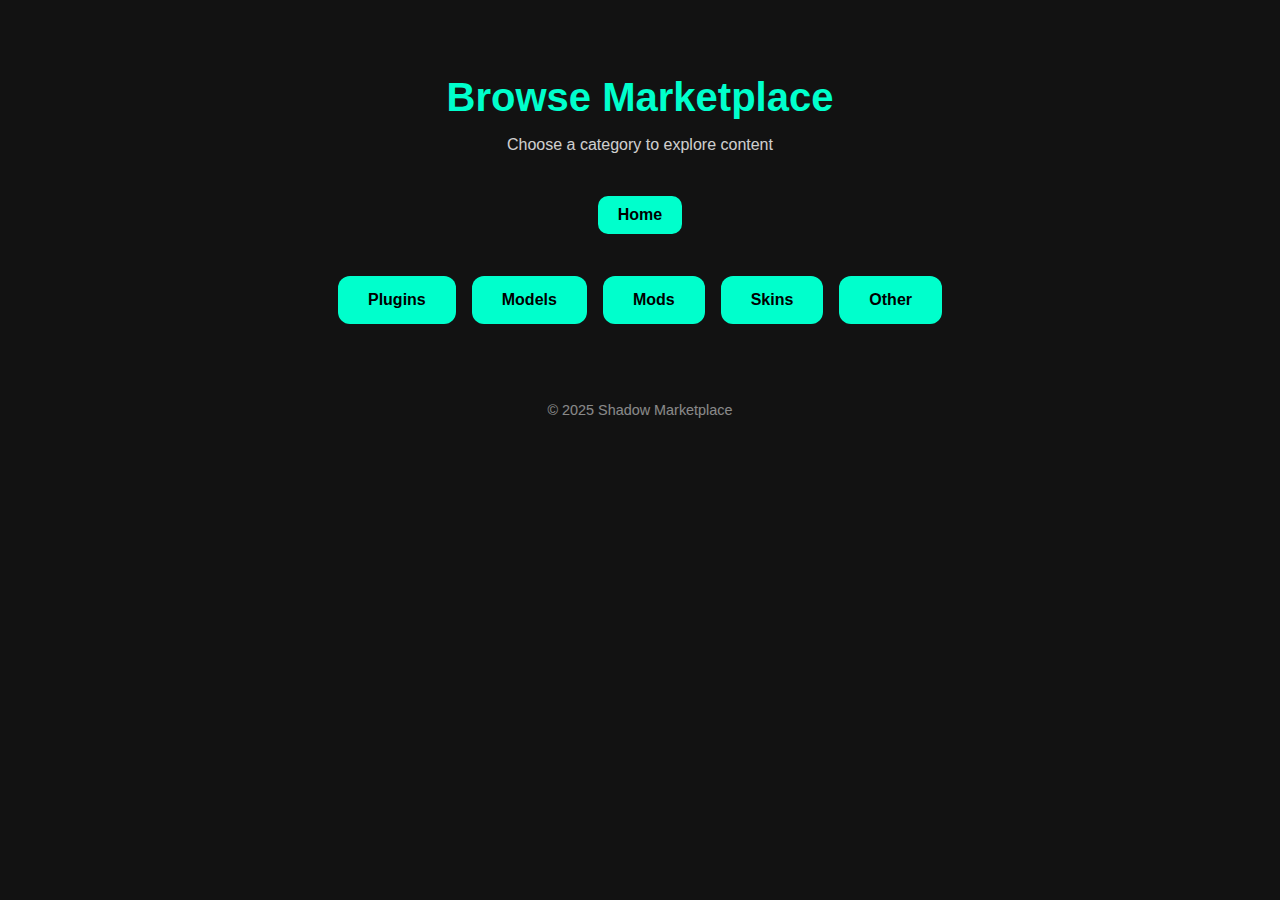
<file: browse.html>
<!DOCTYPE html>
<html lang="en">
<head>
  <meta charset="UTF-8" />
  <meta name="viewport" content="width=device-width, initial-scale=1.0" />
  <title>Browse Marketplace</title>
  <link rel="stylesheet" href="browse.css" />
</head>
<body>

  <header>
    <h1>Browse Marketplace</h1>
    <p>Choose a category to explore content</p>
  </header>
  
  <a href="storee.html" class="home-button">Home</a>

  <div class="category-buttons">
    <a href="plugins.html">Plugins</a>
    <a href="models.html">Models</a>
    <a href="modss.html">Mods</a>
    <a href="skins.html">Skins</a>
    <a href="storee.html">Other</a>
  </div>

  <footer>
    <p>&copy; 2025 Shadow Marketplace</p>
  </footer>

</body>
</html>
</file>
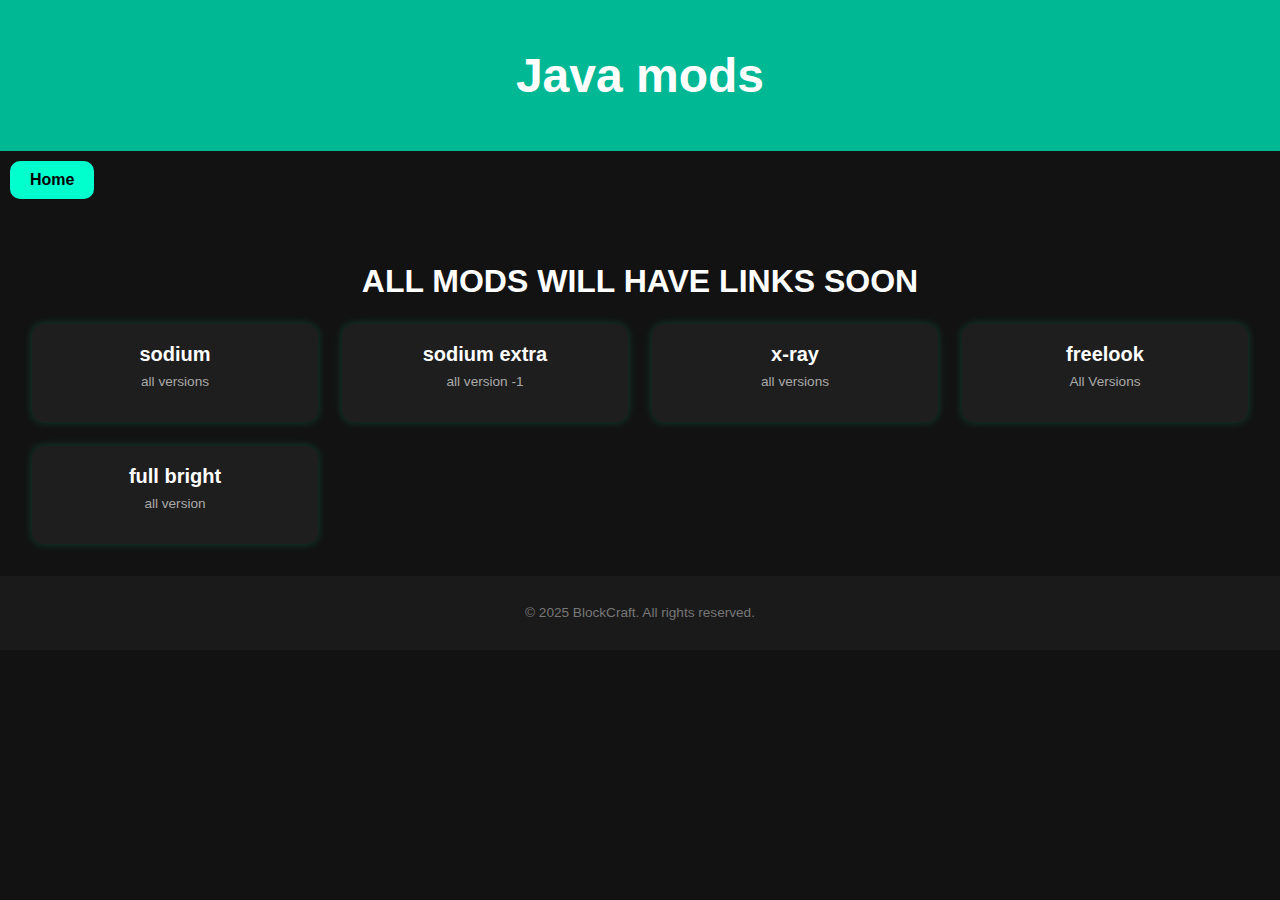
<file: modss.html>
<!DOCTYPE html>
<html lang="en">
<head>
  <meta charset="UTF-8" />
  <meta name="viewport" content="width=device-width, initial-scale=1.0"/>
  <title>MODS | BlockCraft</title>
  <link rel="stylesheet" href="modss.css" />
</head>
<body>
  <header>
    <h1> Java mods </h1>
  </header>

  <a href="storee.html" class="home-button">Home</a>
  
  <section class="plugins-section">
    <h1>ALL MODS WILL HAVE LINKS SOON</h1></h1>
    <div class="plugin-grid">
      <div class="plugin-card">
        <h2><a href="https://www.mediafire.com/file/0yshdz80h56eqg5/sodium-extra-0.5.1%252Bmc1.20.1-build.112.jar/file" target="_blank">sodium</a></h2>
        <p class="version">all versions</p>
      </div>
      <div class="plugin-card">
        <h2><a href="https://www.mediafire.com/file/q39aitsa8dazlfv/sodium-fabric-0.5.11%252Bmc1.20.1.jar/file" target="_blank">sodium extra</a></h2>
        <p class="version">all version -1</p>
      </div>
      <div class="plugin-card">
        <h2><a href="https://www.mediafire.com/file/1ghlgzwvaius7xe/Xray_Ultimate_1.21_v5.2.2.zip/file" target="_blank">x-ray</a></h2>
        <p class="version">all versions</p>
      </div>
      <div class="plugin-card">
        <h2><a href="https://www.mediafire.com/file/4uhwfa9l45gl221/freelook-1.1.3.jar/file" target="_blank">freelook</a></h2>
        <p class="version">All Versions</p>
      </div>
      <div class="plugin-card">
        <h2><a href="https://www.mediafire.com/file/8kxcc2uqs53kvw6/Fullbright.zip/file" target="_blank">full bright</a></h2>
        <p class="version">all version</p>
      </div>
    </div>
  </section>

  <footer>
    <p>&copy; 2025 BlockCraft. All rights reserved.</p>
  </footer>
</body>
</html>
</file>
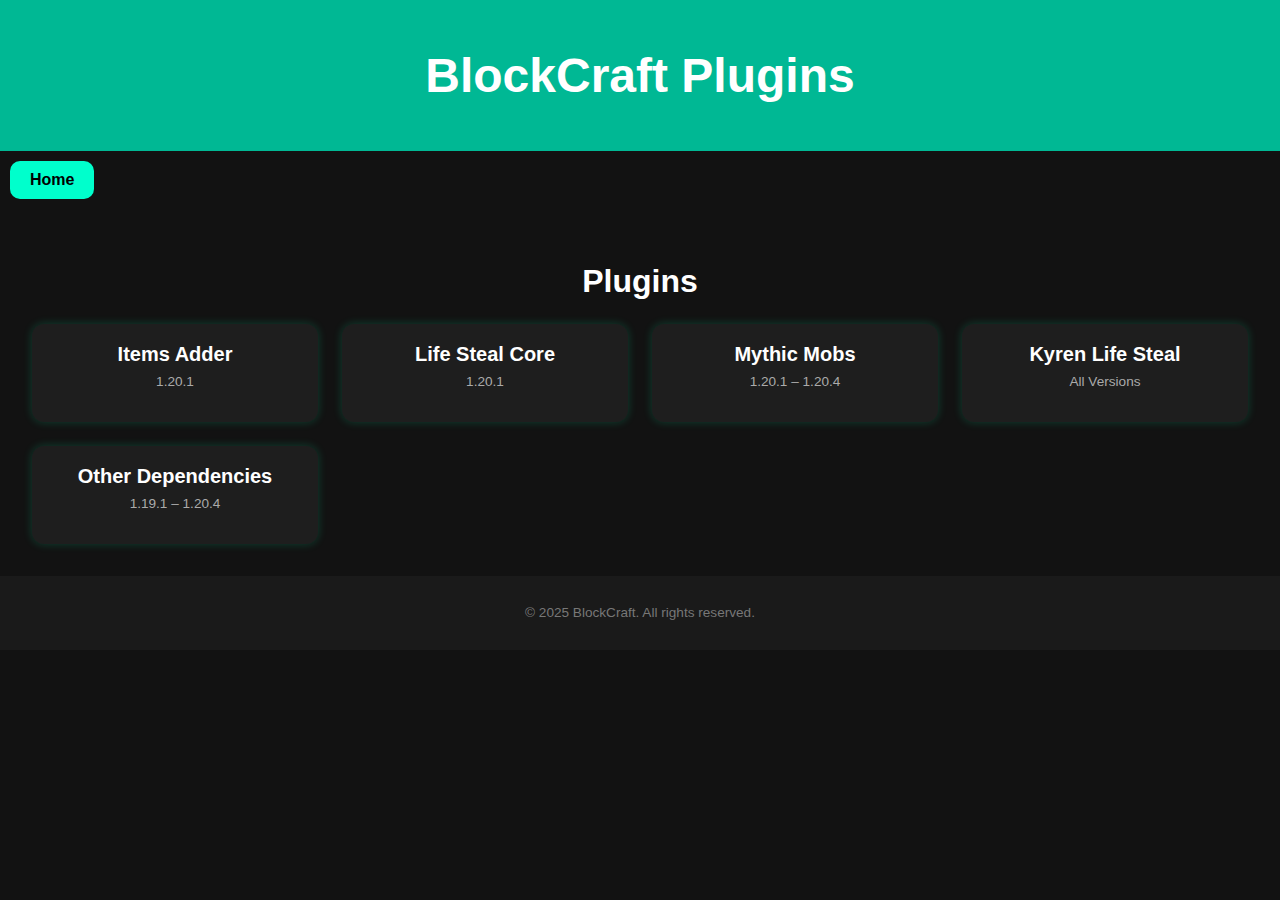
<file: plugins.html>
<!DOCTYPE html>
<html lang="en">
<head>
  <meta charset="UTF-8" />
  <meta name="viewport" content="width=device-width, initial-scale=1.0"/>
  <title>Plugins | BlockCraft</title>
  <link rel="stylesheet" href="plugin.css" />
</head>
<body>
  <header>
    <h1>BlockCraft Plugins</h1>
  </header>

  <a href="storee.html" class="home-button">Home</a>
  
  <section class="plugins-section">
    <h1>Plugins</h1>
    <div class="plugin-grid">
      <div class="plugin-card">
        <h2><a href="https://linkpays.in/usrc" target="_blank">Items Adder</a></h2>
        <p class="version">1.20.1</p>
      </div>
      <div class="plugin-card">
        <h2><a href="https://linkpays.in/a98d" target="_blank">Life Steal Core</a></h2>
        <p class="version">1.20.1</p>
      </div>
      <div class="plugin-card">
        <h2><a href="https://linkpays.in/n0H2g" target="_blank">Mythic Mobs</a></h2>
        <p class="version">1.20.1 – 1.20.4</p>
      </div>
      <div class="plugin-card">
        <h2><a href="https://linkpays.in/eIfxLGGZ" target="_blank">Kyren Life Steal</a></h2>
        <p class="version">All Versions</p>
      </div>
      <div class="plugin-card">
        <h2><a href="https://linkpays.in/LQKZk" target="_blank">Other Dependencies</a></h2>
        <p class="version">1.19.1 – 1.20.4</p>
      </div>
    </div>
  </section>

  <footer>
    <p>&copy; 2025 BlockCraft. All rights reserved.</p>
  </footer>
</body>
</html>
</file>
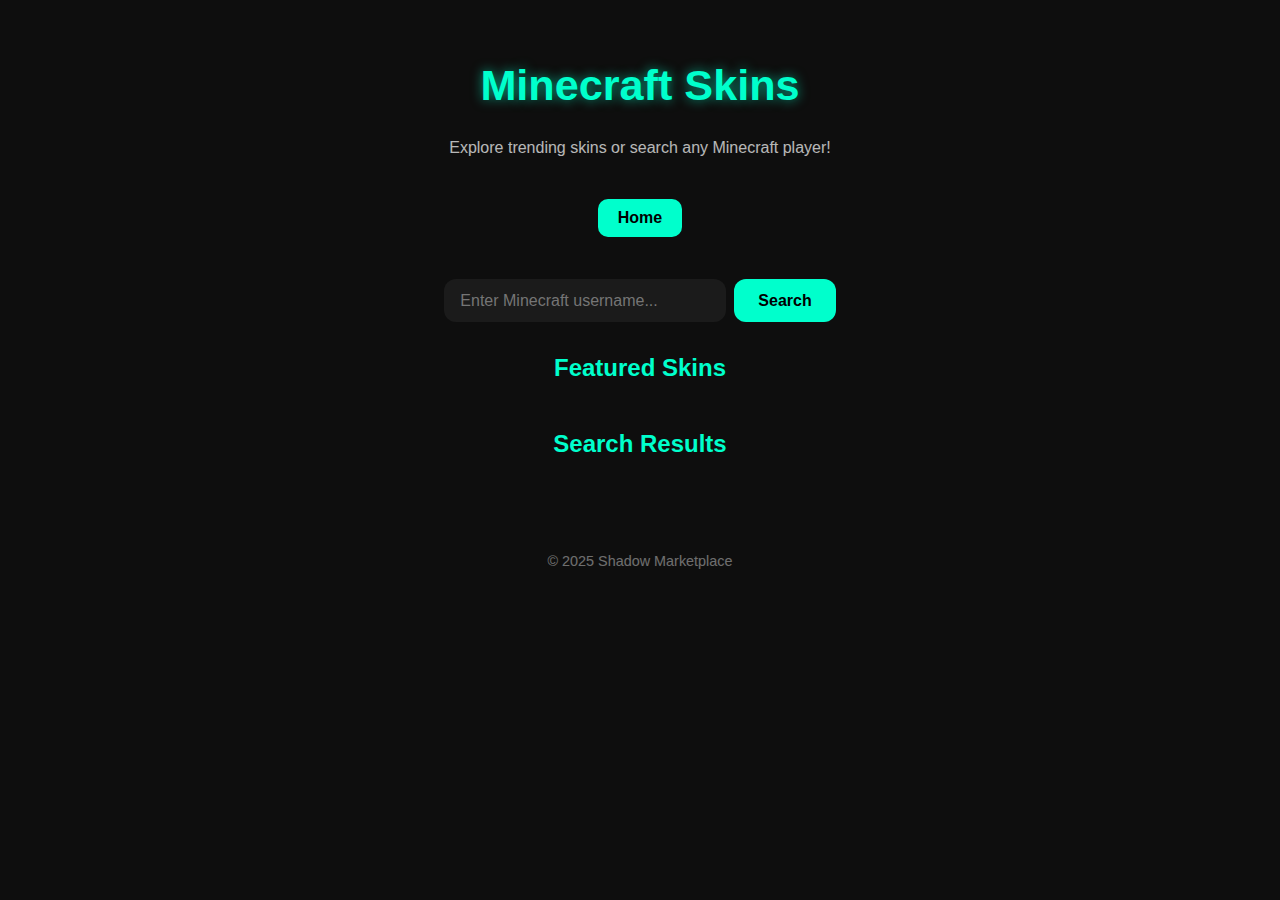
<file: skins.html>
<!DOCTYPE html>
<html lang="en">
<head>
  <meta charset="UTF-8" />
  <meta name="viewport" content="width=device-width, initial-scale=1.0"/>
  <title>Skins | Shadow Marketplace</title>
  <link rel="stylesheet" href="skins.css" />
</head>
<body>

  <header class="skins-header">
    <h1>Minecraft Skins</h1>
    <p>Explore trending skins or search any Minecraft player!</p>
  </header>
  
  <a href="storee.html" class="home-button">Home</a>

  <div class="search-container">
    <input type="text" id="usernameInput" placeholder="Enter Minecraft username..." />
    <button onclick="getSkin()">Search</button>
  </div>

  <section class="featured-section">
    <h2>Featured Skins</h2>
    <div id="featuredSkins" class="skin-grid"></div>
  </section>

  <section id="searchResults" class="search-results">
    <h2>Search Results</h2>
    <div id="skinResult" class="skin-grid"></div>
  </section>

  <footer>
    <p>&copy; 2025 Shadow Marketplace</p>
  </footer>

  <script>
    const proxy = "https://api.allorigins.win/raw?url=";
    const featuredUsers = ["Dream", "Technoblade", "Notch", "Herobrine", "Steve", "Alex"];

    window.onload = () => {
      const container = document.getElementById("featuredSkins");
      featuredUsers.forEach(async (user) => {
        try {
          const uuidRes = await fetch(proxy + encodeURIComponent(`https://api.mojang.com/users/profiles/minecraft/${user}`));
          if (!uuidRes.ok) return;
          const { id } = await uuidRes.json();
          const skinUrl = `https://crafatar.com/renders/body/${id}?overlay`;
          const skinCard = `
            <div class="skin-card">
              <img src="${skinUrl}" alt="${user}'s Skin">
              <div class="skin-info">
                <h2>${user}</h2>
                <a href="https://crafatar.com/skins/${id}" target="_blank" class="download-btn">Download</a>
              </div>
            </div>`;
          container.innerHTML += skinCard;
        } catch (err) {
          console.error("Failed to load featured skin:", user);
        }
      });
    };

    async function getSkin() {
      const username = document.getElementById("usernameInput").value.trim();
      const resultContainer = document.getElementById("skinResult");
      resultContainer.innerHTML = "";

      if (!username) return;

      try {
        const uuidRes = await fetch(proxy + encodeURIComponent(`https://api.mojang.com/users/profiles/minecraft/${username}`));
        if (!uuidRes.ok) throw new Error("User not found");
        const uuidData = await uuidRes.json();
        const uuid = uuidData.id;
        const skinUrl = `https://crafatar.com/renders/body/${uuid}?overlay`;

        const result = `
          <div class="skin-card">
            <img src="${skinUrl}" alt="${username}'s Skin">
            <div class="skin-info">
              <h2>${username}</h2>
              <p>From Mojang API</p>
              <a href="https://crafatar.com/skins/${uuid}" target="_blank" class="download-btn">Download Skin</a>
            </div>
          </div>`;
        resultContainer.innerHTML = result;
      } catch {
        resultContainer.innerHTML = "<p>Skin not found.</p>";
      }
    }
  </script>

</body>
</html>
</file>
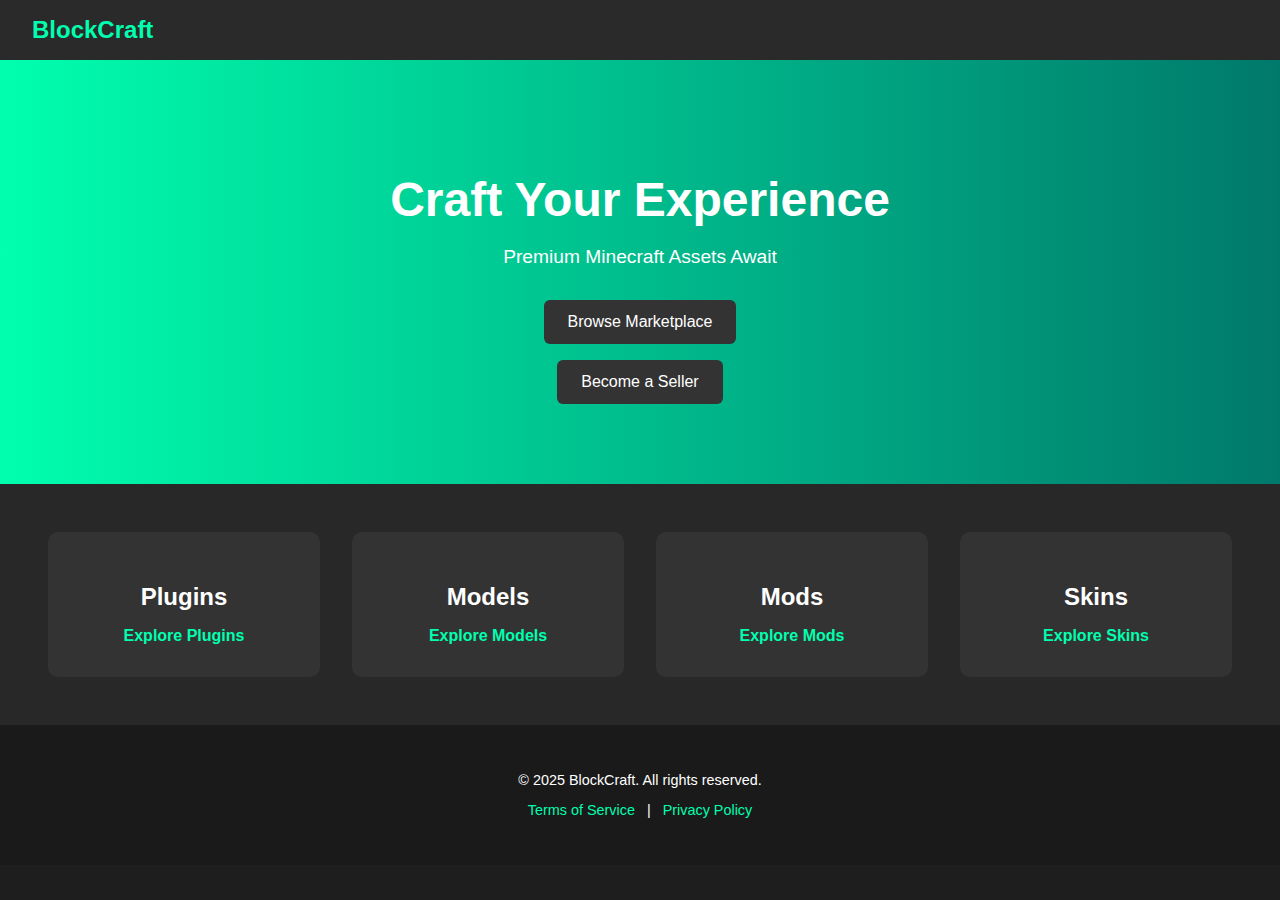
<file: storee.html>
<!DOCTYPE html>
<html lang="en">
<head>
  <meta charset="UTF-8" />
  <meta name="viewport" content="width=device-width, initial-scale=1.0" />
  <title>BlockCraft Market</title>
  <link rel="stylesheet" href="styless.css" />
</head>
<body>
  <header>
    <div class="logo" href="https://linkvertise.com/item-adder">BlockCraft</div>
    <nav>
      <ul>
      </ul>
    </nav>
    <div class="user-actions">
    </div>
  </header>

  <section class="hero">
    <h1>Craft Your Experience</h1>
    <p>Premium Minecraft Assets Await</p>
    <div class="hero-buttons">
      <button onclick="location.href='browse.html'">Browse Marketplace</button>
      <button onclick="location.href='#sell'">Become a Seller</button>
    </div>
  </section>

  <section id="market" class="categories">
    <div class="category">
  <h2>Plugins</h2>
  <a href="plugins.html">Explore Plugins</a>
</div>
    <div class="category">
      <h2>Models</h2>
      <a href="models.html">Explore Models</a>
    </div>
    <div class="category">
      <h2>Mods</h2>
      <a href="modss.html">Explore Mods</a>
    </div>
    <div class="category">
      <h2>Skins</h2>
      <a href="skins.html">Explore Skins</a>
    </div>
  </section>

  <footer>
    <p>&copy; 2025 BlockCraft. All rights reserved.</p>
    <p><a href="#tos">Terms of Service</a> | <a href="#privacy">Privacy Policy</a></p>
  </footer>
</body>
</html>
</file>
<file: browse.css>
body {
  margin: 0;
  font-family: 'Segoe UI', sans-serif;
  background-color: #121212;
  color: white;
  text-align: center;
}

header {
  padding: 3rem 1rem 1rem 1rem;
}

header h1 {
  font-size: 2.5rem;
  color: #00ffcc;
  margin-bottom: 0.5rem;
}

header p {
  font-size: 1rem;
  opacity: 0.8;
}

.category-buttons {
  display: flex;
  flex-wrap: wrap;
  justify-content: center;
  gap: 1rem;
  margin: 2rem auto;
  max-width: 800px;
  padding: 0 1rem;
}

.category-buttons a {
  background-color: #00ffcc;
  color: #000;
  text-decoration: none;
  padding: 15px 30px;
  border-radius: 12px;
  font-weight: bold;
  transition: background 0.3s ease;
}

.category-buttons a:hover {
  background-color: #00ccaa;
}

footer {
  margin-top: 3rem;
  padding: 1rem;
  font-size: 0.9rem;
  opacity: 0.5;
}

.home-button {
  display: inline-block;
  padding: 10px 20px;
  background-color: #00ffcc;
  color: #000;
  text-decoration: none;
  border-radius: 10px;
  font-weight: bold;
  transition: background 0.3s;
  margin: 10px;
}

.home-button:hover {
  background-color: #00ccaa;
}
</file>
<file: modss.css>
body {
  margin: 0;
  font-family: Arial, sans-serif;
  background: #121212;
  color: white;
}

header {
  background: #00b894;
  padding: 1rem;
  text-align: center;
  font-size: 1.5rem;
  font-weight: bold;
}

.plugins-section {
  padding: 2rem 1rem;
  text-align: center;
}

.plugins-section h1 {
  font-size: 2rem;
  margin-bottom: 1.5rem;
}

.plugin-grid {
  display: grid;
  gap: 1.5rem;
  grid-template-columns: repeat(auto-fit, minmax(250px, 1fr));
  padding: 0 1rem;
}

.plugin-card {
  background: #1e1e1e;
  border-radius: 12px;
  padding: 1.2rem;
  box-shadow: 0 0 10px rgba(0, 255, 174, 0.2);
  transition: transform 0.3s;
}

.plugin-card:hover {
  transform: scale(1.03);
}

.plugin-card h2 {
  margin: 0;
  font-size: 1.25rem;
}

.plugin-card h2 a {
  color: white;
  text-decoration: none;
  transition: color 0.3s;
}

.plugin-card h2 a:hover {
  color: #00ffae;
}

.version {
  font-size: 0.85rem;
  color: #aaa;
  margin-top: 0.5rem;
}

footer {
  text-align: center;
  padding: 1rem;
  background: #1a1a1a;
  color: #777;
  font-size: 0.85rem;
}

.home-button {
  display: inline-block;
  padding: 10px 20px;
  background-color: #00ffcc;
  color: #000;
  text-decoration: none;
  border-radius: 10px;
  font-weight: bold;
  transition: background 0.3s;
  margin: 10px;
}

.home-button:hover {
  background-color: #00ccaa;
}
</file>
<file: plugin.css>
body {
  margin: 0;
  font-family: Arial, sans-serif;
  background: #121212;
  color: white;
}

header {
  background: #00b894;
  padding: 1rem;
  text-align: center;
  font-size: 1.5rem;
  font-weight: bold;
}

.plugins-section {
  padding: 2rem 1rem;
  text-align: center;
}

.plugins-section h1 {
  font-size: 2rem;
  margin-bottom: 1.5rem;
}

.plugin-grid {
  display: grid;
  gap: 1.5rem;
  grid-template-columns: repeat(auto-fit, minmax(250px, 1fr));
  padding: 0 1rem;
}

.plugin-card {
  background: #1e1e1e;
  border-radius: 12px;
  padding: 1.2rem;
  box-shadow: 0 0 10px rgba(0, 255, 174, 0.2);
  transition: transform 0.3s;
}

.plugin-card:hover {
  transform: scale(1.03);
}

.plugin-card h2 {
  margin: 0;
  font-size: 1.25rem;
}

.plugin-card h2 a {
  color: white;
  text-decoration: none;
  transition: color 0.3s;
}

.plugin-card h2 a:hover {
  color: #00ffae;
}

.version {
  font-size: 0.85rem;
  color: #aaa;
  margin-top: 0.5rem;
}

footer {
  text-align: center;
  padding: 1rem;
  background: #1a1a1a;
  color: #777;
  font-size: 0.85rem;
}

.home-button {
  display: inline-block;
  padding: 10px 20px;
  background-color: #00ffcc;
  color: #000;
  text-decoration: none;
  border-radius: 10px;
  font-weight: bold;
  transition: background 0.3s;
  margin: 10px;
}

.home-button:hover {
  background-color: #00ccaa;
}
</file>
<file: skins.css>
body {
  margin: 0;
  font-family: 'Segoe UI', sans-serif;
  background-color: #0e0e0e;
  color: white;
  text-align: center;
}

.skins-header {
  padding: 2rem 1rem 1rem;
}

.skins-header h1 {
  font-size: 2.7rem;
  color: #00ffcc;
  text-shadow: 0 0 12px #00ffcc99;
}

.skins-header p {
  font-size: 1rem;
  opacity: 0.7;
}

.search-container {
  margin: 2rem auto;
  display: flex;
  justify-content: center;
  flex-wrap: wrap;
  gap: 0.5rem;
}

.search-container input {
  padding: 0.8rem 1rem;
  width: 250px;
  border-radius: 12px;
  border: none;
  background: #1b1b1b;
  color: white;
  outline: none;
  font-size: 1rem;
  transition: all 0.3s ease;
}

.search-container input:focus {
  box-shadow: 0 0 10px #00ffcc;
}

.search-container button {
  padding: 0.8rem 1.5rem;
  font-size: 1rem;
  background-color: #00ffcc;
  color: #000;
  border: none;
  border-radius: 12px;
  cursor: pointer;
  font-weight: bold;
  transition: background 0.3s ease;
}

.search-container button:hover {
  background-color: #00ccaa;
}

.featured-section, .search-results {
  margin-top: 2rem;
  padding: 0 1rem;
}

.featured-section h2, .search-results h2 {
  color: #00ffcc;
  margin-bottom: 1rem;
}

.skin-grid {
  display: flex;
  flex-wrap: wrap;
  justify-content: center;
  gap: 1rem;
}

.skin-card {
  background: linear-gradient(145deg, #1a1a1a, #121212);
  border-radius: 18px;
  overflow: hidden;
  box-shadow: 0 0 15px rgba(0, 255, 204, 0.15);
  transition: transform 0.3s ease, box-shadow 0.3s ease;
  max-width: 240px;
}

.skin-card:hover {
  transform: scale(1.05);
  box-shadow: 0 0 20px rgba(0, 255, 204, 0.4);
}

.skin-card img {
  width: 100%;
}

.skin-info {
  padding: 1rem;
}

.skin-info h2 {
  margin: 0.5rem 0;
  color: #00ffcc;
  font-size: 1.2rem;
}

.skin-info p {
  font-size: 0.8rem;
  opacity: 0.6;
}

.download-btn {
  display: inline-block;
  margin-top: 0.5rem;
  padding: 8px 16px;
  background-color: #00ffcc;
  color: black;
  font-weight: bold;
  text-decoration: none;
  border-radius: 8px;
  transition: background 0.3s ease;
}

.download-btn:hover {
  background-color: #00ccaa;
}

footer {
  margin-top: 3rem;
  padding: 1rem;
  font-size: 0.9rem;
  opacity: 0.4;
}

.home-button {
  display: inline-block;
  padding: 10px 20px;
  background-color: #00ffcc;
  color: #000;
  text-decoration: none;
  border-radius: 10px;
  font-weight: bold;
  transition: background 0.3s;
  margin: 10px;
}

.home-button:hover {
  background-color: #00ccaa;
}
</file>
<file: styless.css>
body {
  margin: 0;
  font-family: 'Segoe UI', Tahoma, Geneva, Verdana, sans-serif;
  background-color: #1e1e1e;
  color: #fff;
}

header {
  display: flex;
  justify-content: space-between;
  align-items: center;
  padding: 1rem 2rem;
  background-color: #2a2a2a;
  position: sticky;
  top: 0;
  z-index: 100;
}

.logo {
  font-size: 1.5rem;
  color: #00ffae;
  font-weight: bold;
}

nav ul {
  list-style: none;
  display: flex;
  gap: 1.5rem;
  margin: 0;
  padding: 0;
}

nav a {
  text-decoration: none;
  color: white;
  font-weight: 500;
}

.user-actions {
  display: flex;
  align-items: center;
  gap: 1rem;
}

.user-actions input {
  padding: 0.5rem;
  border: none;
  border-radius: 5px;
}

.hero {
  text-align: center;
  padding: 5rem 2rem;
  background: linear-gradient(to right, #00ffae, #00796b);
}

.hero h1 {
  font-size: 3rem;
  margin-bottom: 1rem;
}

.hero p {
  font-size: 1.2rem;
  margin-bottom: 2rem;
}

.hero-buttons {
  display: flex;
  flex-direction: column;
  gap: 1rem;
  align-items: center;
}

.hero button {
  padding: 0.8rem 1.5rem;
  font-size: 1rem;
  border: none;
  border-radius: 6px;
  cursor: pointer;
  background-color: #333;
  color: white;
  transition: background-color 0.3s, transform 0.2s;
}

.hero button:hover {
  background-color: #555;
  transform: scale(1.05);
}

.categories {
  display: flex;
  justify-content: space-around;
  padding: 2rem;
  flex-wrap: wrap;
  background-color: #282828;
}

.category {
  flex: 1 1 200px;
  margin: 1rem;
  background-color: #333;
  padding: 2rem;
  border-radius: 10px;
  text-align: center;
}

.category h2 {
  margin-bottom: 1rem;
}

.category a {
  color: #00ffae;
  text-decoration: none;
  font-weight: bold;
}

footer {
  text-align: center;
  padding: 2rem;
  background-color: #1a1a1a;
  font-size: 0.9rem;
}

footer a {
  color: #00ffae;
  margin: 0 0.5rem;
  text-decoration: none;
}
</file>
